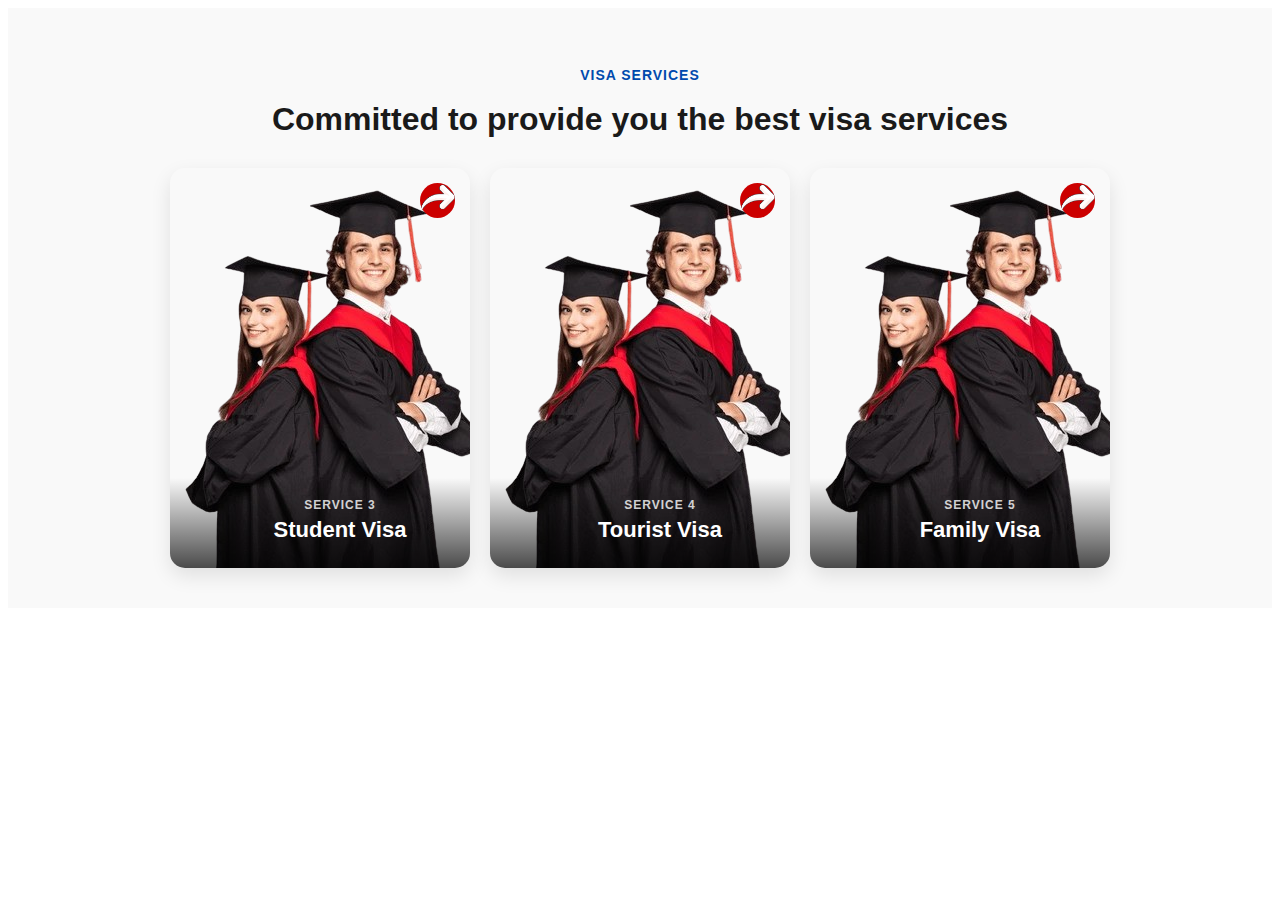
<file: visa.html>
<!DOCTYPE html>
<html lang="en">
<head>
    <meta charset="UTF-8">
    <meta name="viewport" content="width=device-width, initial-scale=1.0">
    <title>Document</title>
    <style>
        .visa-section {
  text-align: center;
  padding: 40px 20px;
  background: #f9f9f9;
  font-family: 'Segoe UI', sans-serif;
}

.subtitle {
  text-transform: uppercase;
  font-size: 14px;
  color: #004aad;
  letter-spacing: 1px;
}

.title {
  font-size: 32px;
  margin: 10px 0 30px;
  color: #1a1a1a;
}

.visa-grid {
  display: flex;
  gap: 20px;
  justify-content: center;
  flex-wrap: wrap;
}

.visa-card {
  position: relative;
  width: 300px;
  height: 400px;
  overflow: hidden;
  border-radius: 15px;
  box-shadow: 0 8px 20px rgba(0,0,0,0.1);
  cursor: pointer;
}

.visa-card img {
  width: 100%;
  height: 100%;
  object-fit: cover;
  transition: transform 0.5s ease;
}

.visa-card:hover img {
  transform: scale(1.1);
}

.overlay {
  position: absolute;
  bottom: 0;
  background: linear-gradient(to top, rgba(0, 0, 0, 0.7), transparent);
  color: white;
  padding: 20px;
  width: 100%;
  transition: background 0.5s ease;
}

.visa-card:hover .overlay {
  background: linear-gradient(to top, rgba(0, 0, 0, 0.9), transparent);
}

.overlay h5 {
  margin: 0;
  font-size: 12px;
  letter-spacing: 1px;
  opacity: 0.8;
}

.overlay h3 {
  margin: 5px 0;
  font-size: 22px;
}

.arrow {
  font-size: 20px;
  background: #c00;
  width: 35px;
  height: 35px;
  border-radius: 50%;
  display: flex;
  align-items: center;
  justify-content: center;
  margin-top: 10px;
  transition: background 0.3s ease;
}

.visa-card:hover .arrow {
  background: #ff0000;
}
.visa-card .arrow img {
  position: absolute;
  top: 15px;
  right: 15px;
  font-size: 18px;
  background: #c00;
  color: #fff;
  width: 35px;
  height: 35px;
  border-radius: 50%;
  display: flex;
  align-items: center;
  justify-content: center;
  z-index: 2;
  transition: transform 0.4s ease, background 0.3s ease;
}


.visa-card:hover .arrow  img{
  background: #ff0000;
  transform: rotate(-50deg) scale(1.1); /* Rotates and scales */
  transition: transform 0.4s ease, background 0.3s ease;
}

    </style>
</head>
<body>
    <section class="visa-section">
  <h4 class="subtitle">Visa Services</h4>
  <h2 class="title">Committed to provide you the best visa services</h2>
  
  <div class="visa-grid">
    <div class="visa-card">
        <img src="image/twopersons.png" alt="Student Visa" />
        <div class="arrow"><img src="image/arrow.png" alt="" ></div>
      <div class="overlay">
        <h5>SERVICE 3</h5>
        <h3>Student Visa</h3>
      </div>
    </div>

    <div class="visa-card">
      <img src="image/twopersons.png" alt="Tourist Visa" />
      <div class="arrow"><img src="image/arrow.png" alt=""></div>
      <div class="overlay">
        <h5>SERVICE 4</h5>
        <h3>Tourist Visa</h3>
      </div>
    </div>

    <div class="visa-card">
      <img src="image/twopersons.png" alt="Family Visa" />
      <div class="arrow"><img src="image/arrow.png" alt=""></div>
      <div class="overlay">
        <h5>SERVICE 5</h5>
        <h3>Family Visa</h3>
      </div>
    </div>
  </div>
</section>

</body>
</html>
</file>
